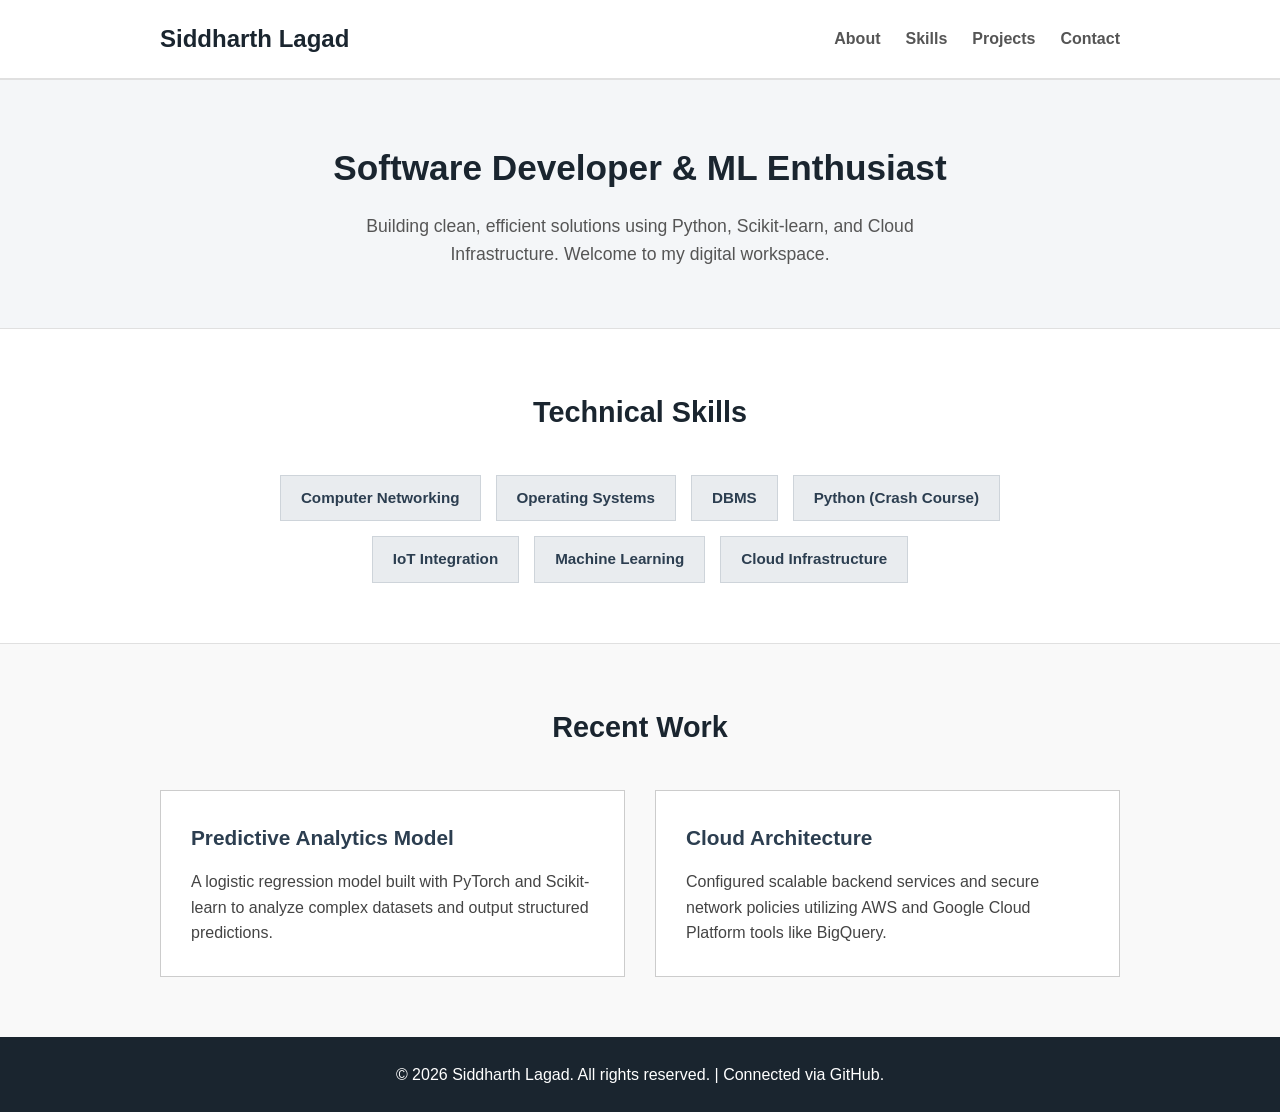
<file: other tasks/langingpage/index.html>
<!DOCTYPE html>
<html lang="en">

<head>
    <meta charset="UTF-8">
    <meta name="viewport" content="width=device-width, initial-scale=1.0">
    <title>Siddharth Lagad | Portfolio</title>
    <link rel="stylesheet" href="style.css">
</head>

<body>

    <header class="header">
        <div class="container header-content">
            <h1 class="logo">Siddharth Lagad</h1>
            <nav class="nav">
                <ul>
                    <li><a href="#about">About</a></li>
                    <li><a href="#skills">Skills</a></li>
                    <li><a href="#projects">Projects</a></li>
                    <li><a href="#contact">Contact</a></li>
                </ul>
            </nav>
        </div>
    </header>

    <main>
        <section id="about" class="section hero">
            <div class="container">
                <h2>Software Developer & ML Enthusiast</h2>
                <p>Building clean, efficient solutions using Python, Scikit-learn, and Cloud Infrastructure. Welcome to my digital workspace.</p>
            </div>
        </section>

        <section id="skills" class="section skills-section">
            <div class="container">
                <h2 class="section-title">Technical Skills</h2>
                <div class="skills-grid">
                    <span class="skill-tag">Computer Networking</span>
                    <span class="skill-tag">Operating Systems</span>
                    <span class="skill-tag">DBMS</span>
                    <span class="skill-tag">Python (Crash Course)</span>
                    <span class="skill-tag">IoT Integration</span>
                    <span class="skill-tag">Machine Learning</span>
                    <span class="skill-tag">Cloud Infrastructure</span>
                </div>
            </div>
        </section>

        <section id="projects" class="section projects-section">
            <div class="container">
                <h2 class="section-title">Recent Work</h2>
                <div class="grid-columns">

                    <div class="card">
                        <h3>Predictive Analytics Model</h3>
                        <p>A logistic regression model built with PyTorch and Scikit-learn to analyze complex datasets and output structured predictions.</p>
                    </div>

                    <div class="card">
                        <h3>Cloud Architecture</h3>
                        <p>Configured scalable backend services and secure network policies utilizing AWS and Google Cloud Platform tools like BigQuery.</p>
                    </div>

                </div>
            </div>
        </section>
    </main>

    <footer class="footer">
        <div class="container">
            <p>&copy; 2026 Siddharth Lagad. All rights reserved. | Connected via GitHub.</p>
        </div>
    </footer>

</body>

</html>
</file>
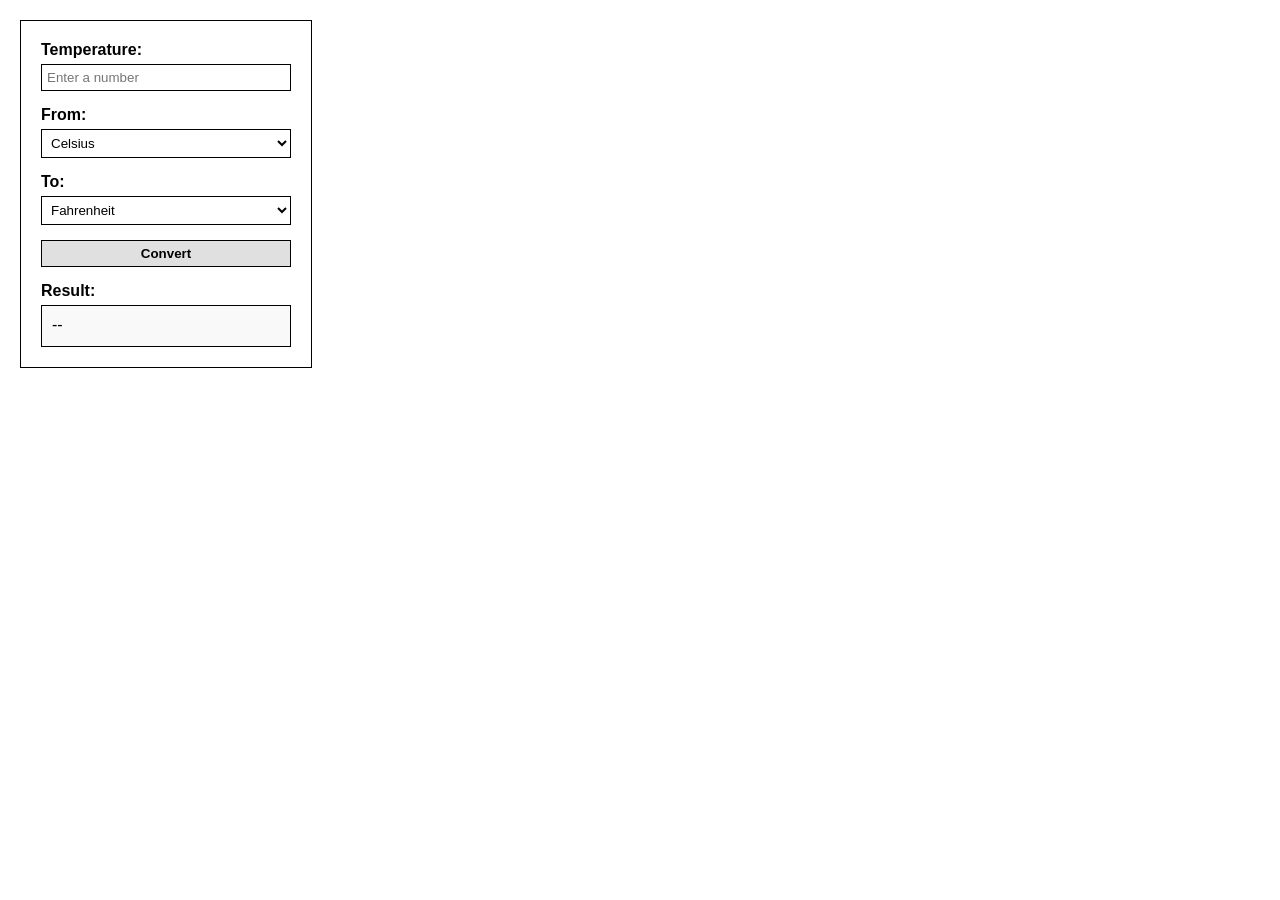
<file: other tasks/temprature calculater.html>
<!DOCTYPE html>
<html lang="en">

<head>
    <meta charset="UTF-8">
    <title>Temperature Converter 1</title>
    <style>
        body {
            font-family: Arial, sans-serif;
            background-color: #ffffff;
            color: #000000;
            margin: 20px;
        }
        
        .container {
            border: 1px solid #000000;
            padding: 20px;
            width: 250px;
        }
        
        label {
            display: block;
            margin-bottom: 5px;
            font-weight: bold;
        }
        
        input,
        select,
        button {
            width: 100%;
            padding: 5px;
            margin-bottom: 15px;
            border: 1px solid #000000;
            background-color: #ffffff;
            box-sizing: border-box;
        }
        
        button {
            background-color: #e0e0e0;
            font-weight: bold;
        }
        
        button:active {
            background-color: #cccccc;
        }
        
        #result-display {
            border: 1px solid #000000;
            padding: 10px;
            min-height: 20px;
            background-color: #f9f9f9;
        }
    </style>
</head>

<body>

    <div class="container">
        <label>Temperature:</label>
        <input type="number" id="tempInput" placeholder="Enter a number">

        <label>From:</label>
        <select id="unitFrom">
        <option value="C">Celsius</option>
        <option value="F">Fahrenheit</option>
        <option value="K">Kelvin</option>
    </select>

        <label>To:</label>
        <select id="unitTo">
        <option value="F">Fahrenheit</option>
        <option value="C">Celsius</option>
        <option value="K">Kelvin</option>
    </select>

        <button onclick="convertTemperature()">Convert</button>

        <label>Result:</label>
        <div id="result-display">--</div>
    </div>

    <script>
        function convertTemperature() {
            const inputVal = document.getElementById("tempInput").value;
            const from = document.getElementById("unitFrom").value;
            const to = document.getElementById("unitTo").value;
            const display = document.getElementById("result-display");

            // Validation
            if (inputVal === "" || isNaN(inputVal)) {
                display.innerText = "Error: Enter a valid number.";
                return;
            }

            let temp = parseFloat(inputVal);
            let result = 0;

            // Convert input to Celsius first as a baseline
            let tempInC;
            if (from === "C") tempInC = temp;
            else if (from === "F") tempInC = (temp - 32) * 5 / 9;
            else if (from === "K") tempInC = temp - 273.15;

            // Convert baseline Celsius to target unit
            if (to === "C") result = tempInC;
            else if (to === "F") result = (tempInC * 9 / 5) + 32;
            else if (to === "K") result = tempInC + 273.15;

            // Display result rounded to 2 decimal places
            display.innerText = result.toFixed(2) + " °" + to;
        }
    </script>

</body>

</html>
</file>
<file: other tasks/langingpage/style.css>
/* --- Basic Reset --- */

* {
    margin: 0;
    padding: 0;
    box-sizing: border-box;
}

body {
    font-family: Arial, Helvetica, sans-serif;
    line-height: 1.6;
    color: #333333;
    background-color: #ffffff;
    display: flex;
    flex-direction: column;
    min-height: 100vh;
}


/* --- Reusable Container --- */

.container {
    width: 90%;
    max-width: 1000px;
    margin: 0 auto;
    padding: 0 20px;
}


/* --- Header & Navigation --- */

.header {
    background-color: #ffffff;
    border-bottom: 2px solid #e0e0e0;
    padding: 20px 0;
}

.header-content {
    display: flex;
    justify-content: space-between;
    align-items: center;
}

.logo {
    font-size: 1.5rem;
    font-weight: bold;
    color: #1a252f;
}

.nav ul {
    list-style: none;
    display: flex;
    gap: 25px;
}

.nav a {
    text-decoration: none;
    color: #555555;
    font-weight: bold;
}


/* --- Section Layouts --- */

.section {
    padding: 60px 0;
}

.section-title {
    text-align: center;
    margin-bottom: 40px;
    font-size: 1.8rem;
    color: #1a252f;
}

.hero {
    background-color: #f4f6f8;
    text-align: center;
    border-bottom: 1px solid #e0e0e0;
}

.hero h2 {
    font-size: 2.2rem;
    color: #1a252f;
    margin-bottom: 15px;
}

.hero p {
    font-size: 1.1rem;
    color: #555555;
    max-width: 600px;
    margin: 0 auto;
}


/* --- Skills Section --- */

.skills-section {
    background-color: #ffffff;
    border-bottom: 1px solid #e0e0e0;
}

.skills-grid {
    display: flex;
    flex-wrap: wrap;
    gap: 15px;
    justify-content: center;
    max-width: 800px;
    margin: 0 auto;
}

.skill-tag {
    background-color: #e9ecef;
    color: #2c3e50;
    padding: 10px 20px;
    border: 1px solid #ced4da;
    font-weight: bold;
    font-size: 0.95rem;
}


/* --- Columns & Cards --- */

.projects-section {
    background-color: #f9f9f9;
}

.grid-columns {
    display: flex;
    gap: 30px;
    justify-content: space-between;
}

.card {
    background-color: #ffffff;
    border: 1px solid #cccccc;
    padding: 30px;
    flex: 1;
}

.card h3 {
    margin-bottom: 15px;
    color: #2c3e50;
    font-size: 1.3rem;
}

.card p {
    color: #444444;
}


/* --- Footer --- */

.footer {
    background-color: #1a252f;
    color: #ffffff;
    text-align: center;
    padding: 25px 0;
    margin-top: auto;
}
</file>
